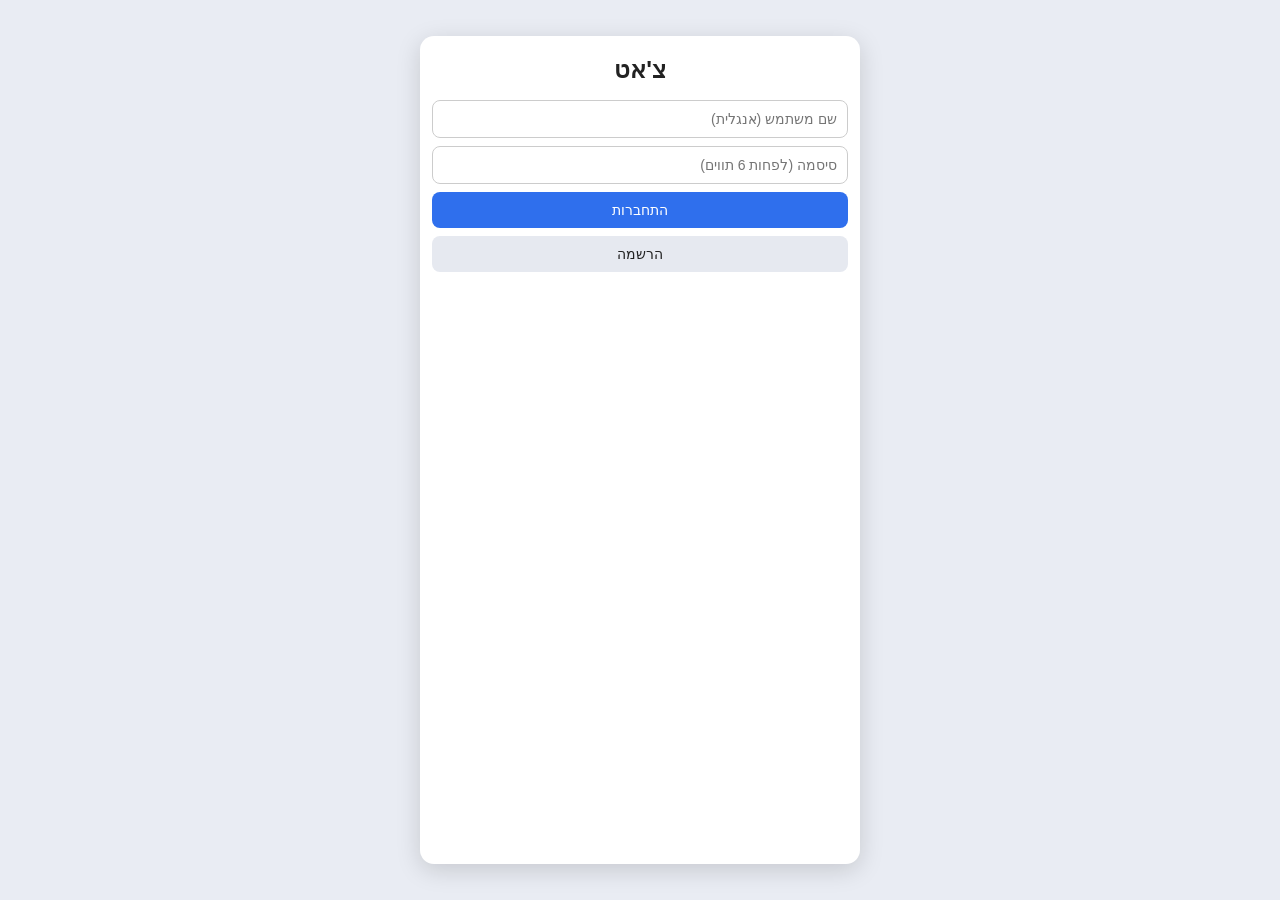
<file: index.html>
<!DOCTYPE html>
<html lang="he" dir="rtl">
<head>
  <meta charset="UTF-8">
  <meta name="viewport" content="width=device-width, initial-scale=1">
  <title>צ'אט</title>
  <link rel="stylesheet" href="chat.css">
  <style>
    body { background: #e9ecf3; display: flex; justify-content: center; }
    #app { width: 100%; max-width: 440px; height: 100vh; background: #fff; }
    @media (min-width: 600px) {
      #app { height: 92vh; margin-top: 4vh; border-radius: 14px; box-shadow: 0 6px 24px rgba(0,0,0,.15); overflow: hidden; }
    }
  </style>
</head>
<body>
  <main id="app">

    <section id="view-auth" class="view">
      <h2>צ'אט</h2>
      <input id="auth-user" placeholder="שם משתמש (אנגלית)" autocomplete="username">
      <input id="auth-pass" type="password" placeholder="סיסמה (לפחות 6 תווים)" autocomplete="current-password">
      <button id="btn-login">התחברות</button>
      <button id="btn-signup" class="secondary">הרשמה</button>
      <p id="auth-msg" class="msg"></p>
    </section>

    <section id="view-contacts" class="view hidden">
      <header>
        <span id="me-name"></span>
        <button id="btn-logout" class="link">התנתקות</button>
      </header>
      <input id="search" placeholder="חיפוש משתמש לפי שם...">
      <ul id="contacts"></ul>
    </section>

    <section id="view-chat" class="view hidden">
      <header>
        <button id="btn-back" class="link">→ חזרה</button>
        <strong id="chat-with"></strong>
      </header>
      <div id="messages"></div>
      <div class="composer">
        <input id="msg-input" placeholder="כתוב הודעה..." maxlength="1000">
        <button id="btn-send">שלח</button>
      </div>
    </section>

  </main>
  <script src="chat.js"></script>
</body>
</html>
</file>
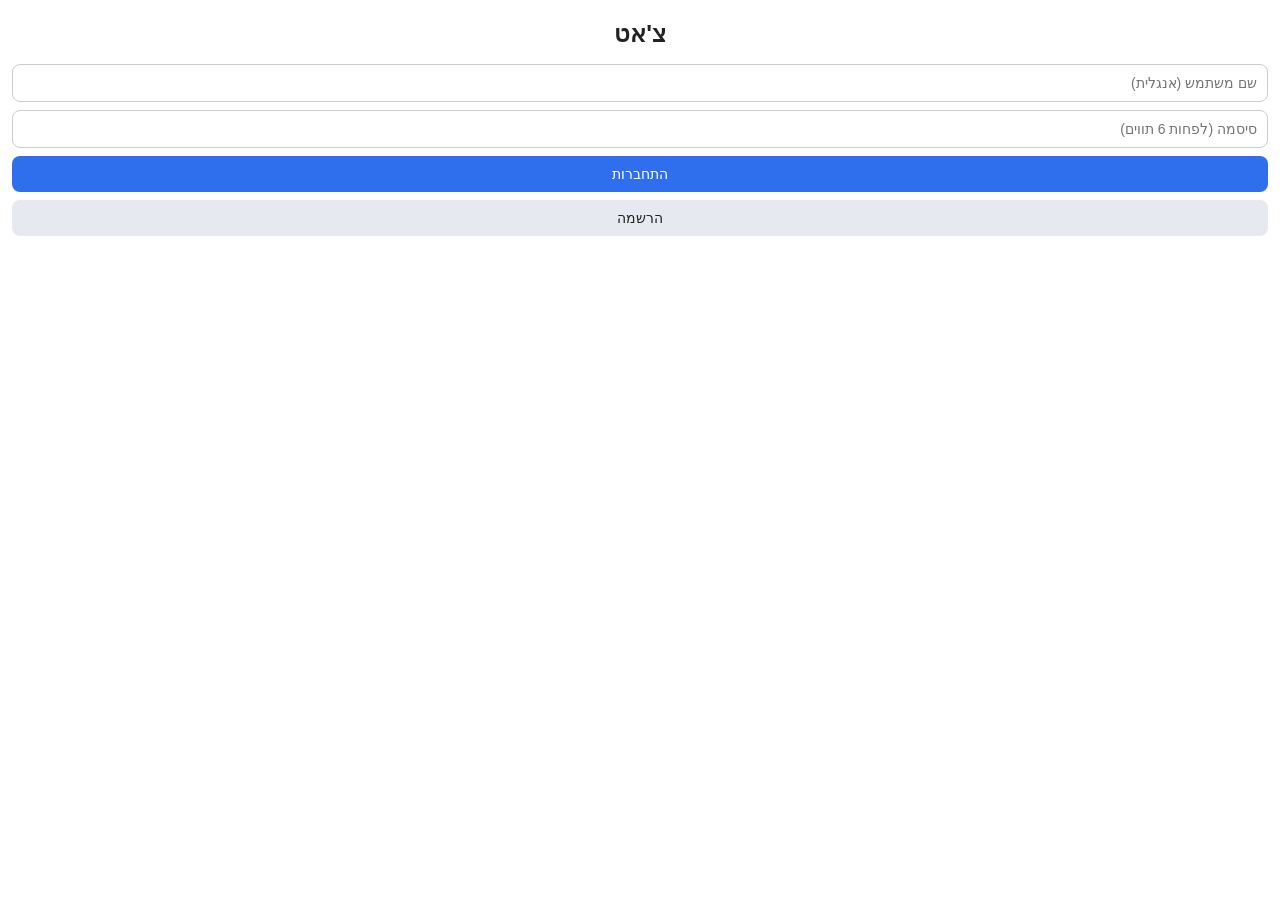
<file: chat.html>
<!DOCTYPE html>
<html lang="he" dir="rtl">
<head>
  <meta charset="UTF-8">
  <link rel="stylesheet" href="chat.css">
</head>
<body>

  <section id="view-auth" class="view">
    <h2>צ'אט</h2>
    <input id="auth-user" placeholder="שם משתמש (אנגלית)" autocomplete="username">
    <input id="auth-pass" type="password" placeholder="סיסמה (לפחות 6 תווים)" autocomplete="current-password">
    <button id="btn-login">התחברות</button>
    <button id="btn-signup" class="secondary">הרשמה</button>
    <p id="auth-msg" class="msg"></p>
  </section>

  <section id="view-contacts" class="view hidden">
    <header>
      <span id="me-name"></span>
      <button id="btn-logout" class="link">התנתקות</button>
    </header>
    <input id="search" placeholder="חיפוש משתמש לפי שם...">
    <ul id="contacts"></ul>
  </section>

  <section id="view-chat" class="view hidden">
    <header>
      <button id="btn-back" class="link">→ חזרה</button>
      <strong id="chat-with"></strong>
    </header>
    <div id="messages"></div>
    <div class="composer">
      <input id="msg-input" placeholder="כתוב הודעה..." maxlength="1000">
      <button id="btn-send">שלח</button>
    </div>
  </section>

  <script src="config.js"></script>
  <script src="chat.js"></script>
</body>
</html>
</file>
<file: chat.css>
* { box-sizing: border-box; font-family: Arial, sans-serif; }
html, body { margin: 0; height: 100%; background: #fff; color: #222; }
.view { display: flex; flex-direction: column; height: 100%; padding: 12px; gap: 8px; }
.hidden { display: none !important; }
h2 { margin: 8px 0; text-align: center; }
input { padding: 10px; border: 1px solid #ccc; border-radius: 8px; font-size: 14px; width: 100%; }
button { padding: 10px; border: 0; border-radius: 8px; background: #2f6fed; color: #fff; cursor: pointer; font-size: 14px; }
button.secondary { background: #e6e9f0; color: #222; }
button.link { background: none; color: #2f6fed; padding: 4px; }
header { display: flex; justify-content: space-between; align-items: center; }
.msg { color: #c0392b; font-size: 13px; min-height: 18px; margin: 0; }
#contacts { list-style: none; margin: 0; padding: 0; overflow-y: auto; flex: 1; }
#contacts li { padding: 10px; border-bottom: 1px solid #eee; cursor: pointer; }
#contacts li:hover { background: #f3f6ff; }
#messages { flex: 1; overflow-y: auto; display: flex; flex-direction: column; gap: 6px; padding: 4px; }
.bubble { max-width: 80%; padding: 8px 10px; border-radius: 12px; font-size: 14px; word-wrap: break-word; white-space: pre-wrap; }
.bubble.me { align-self: flex-start; background: #2f6fed; color: #fff; }
.bubble.them { align-self: flex-end; background: #eef0f5; }
.composer { display: flex; gap: 6px; }
.composer input { flex: 1; }
</file>
